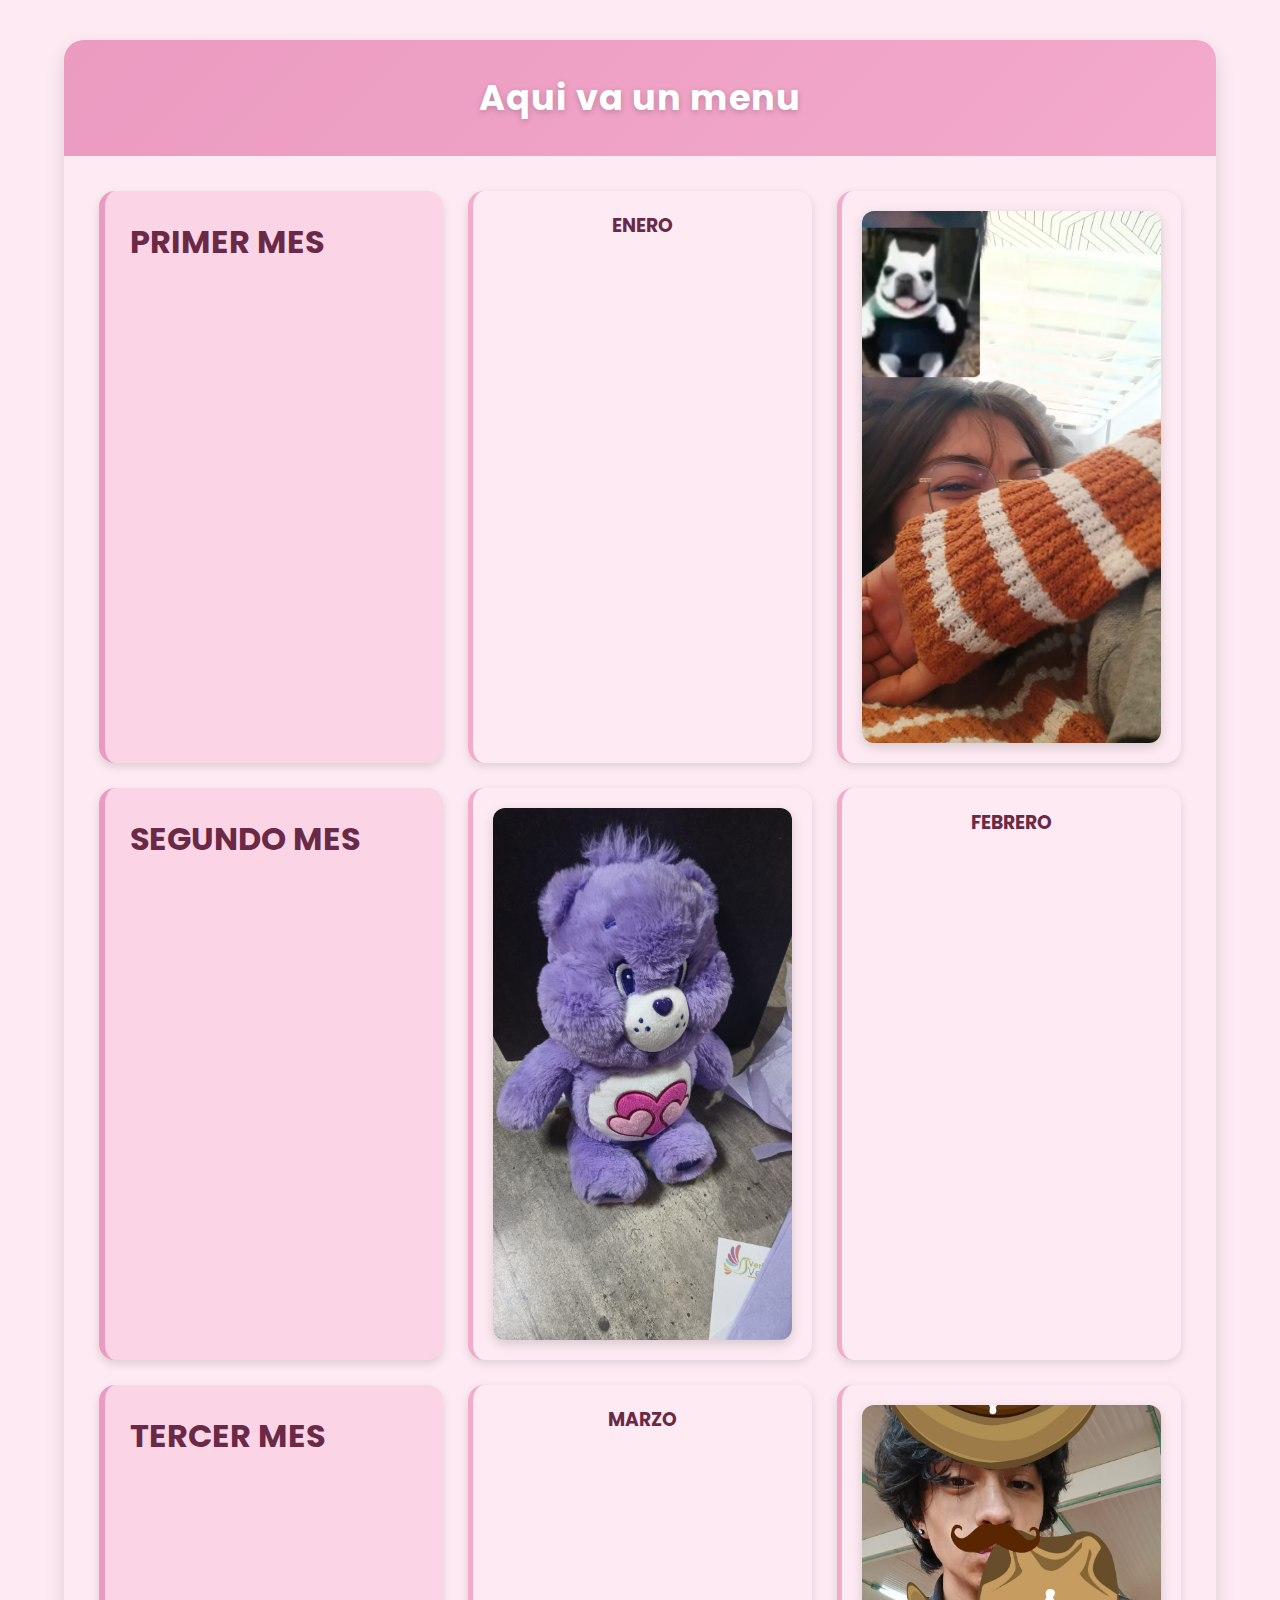
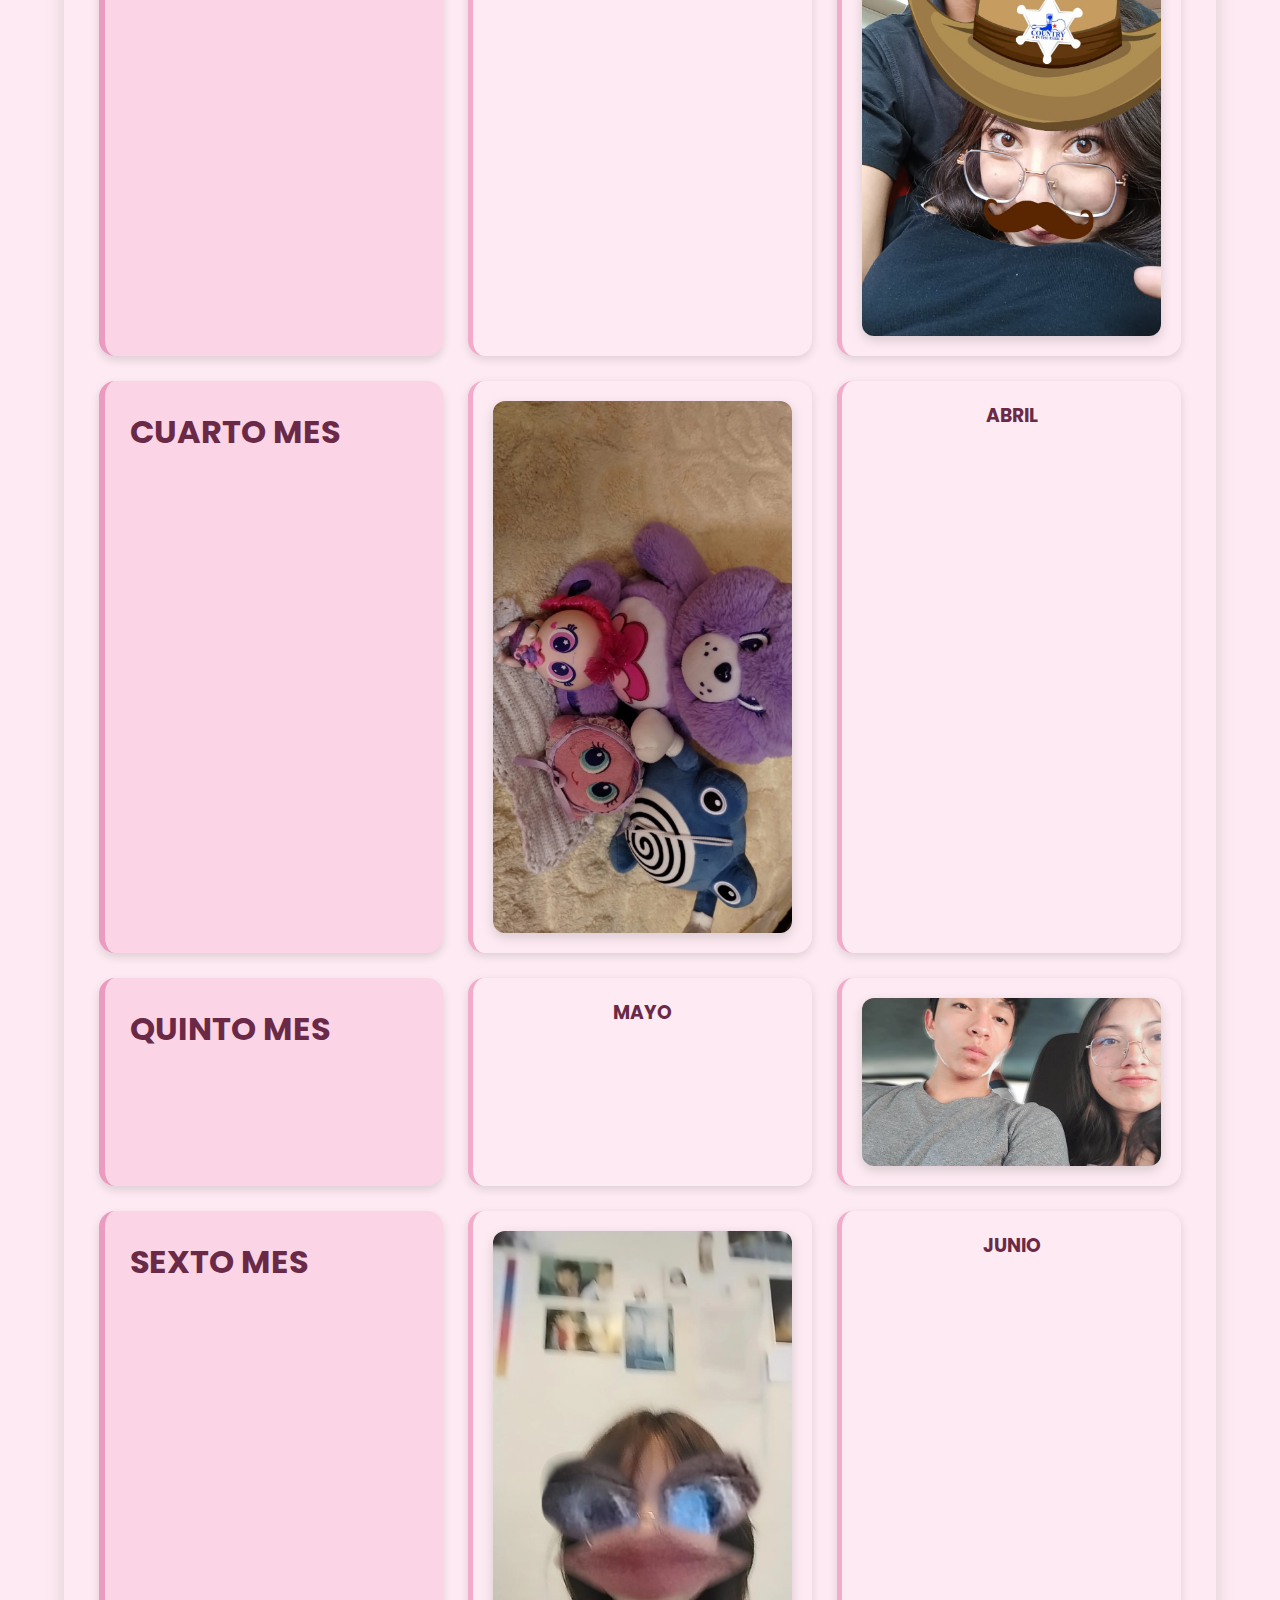
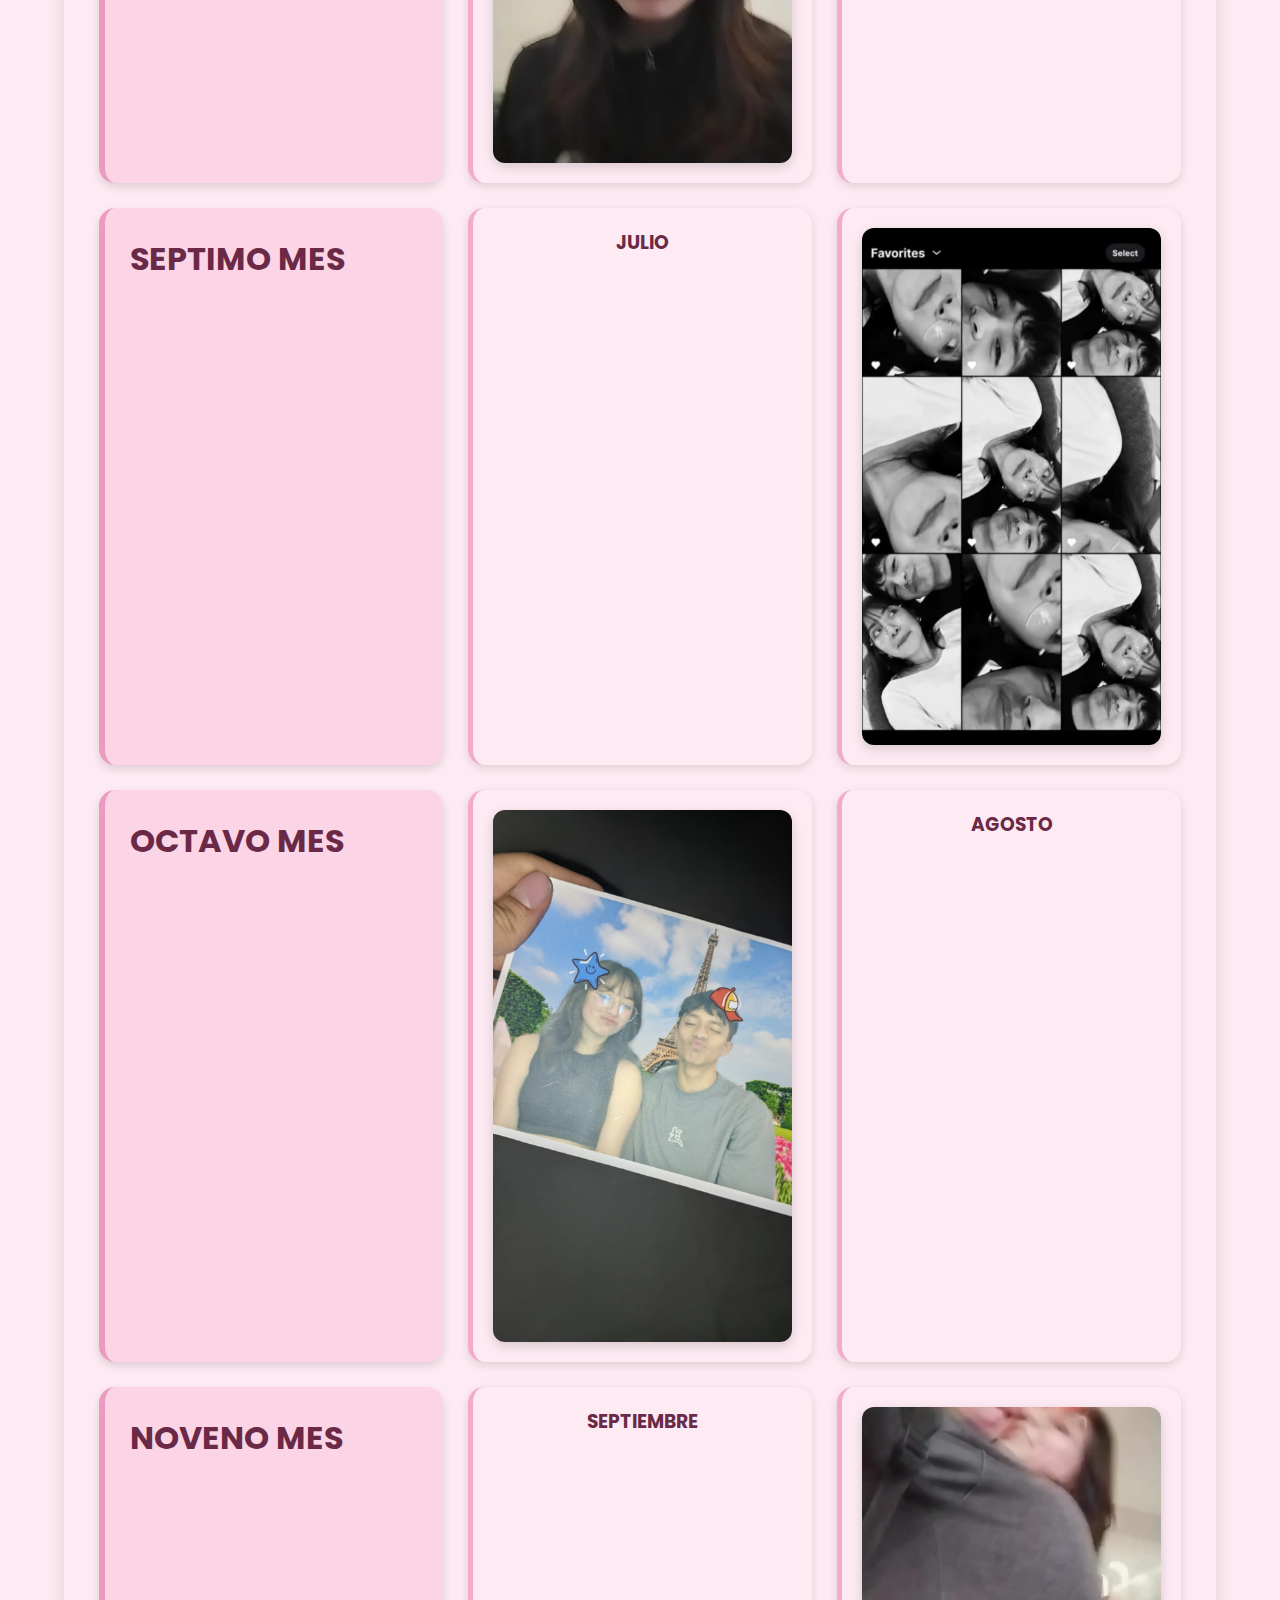
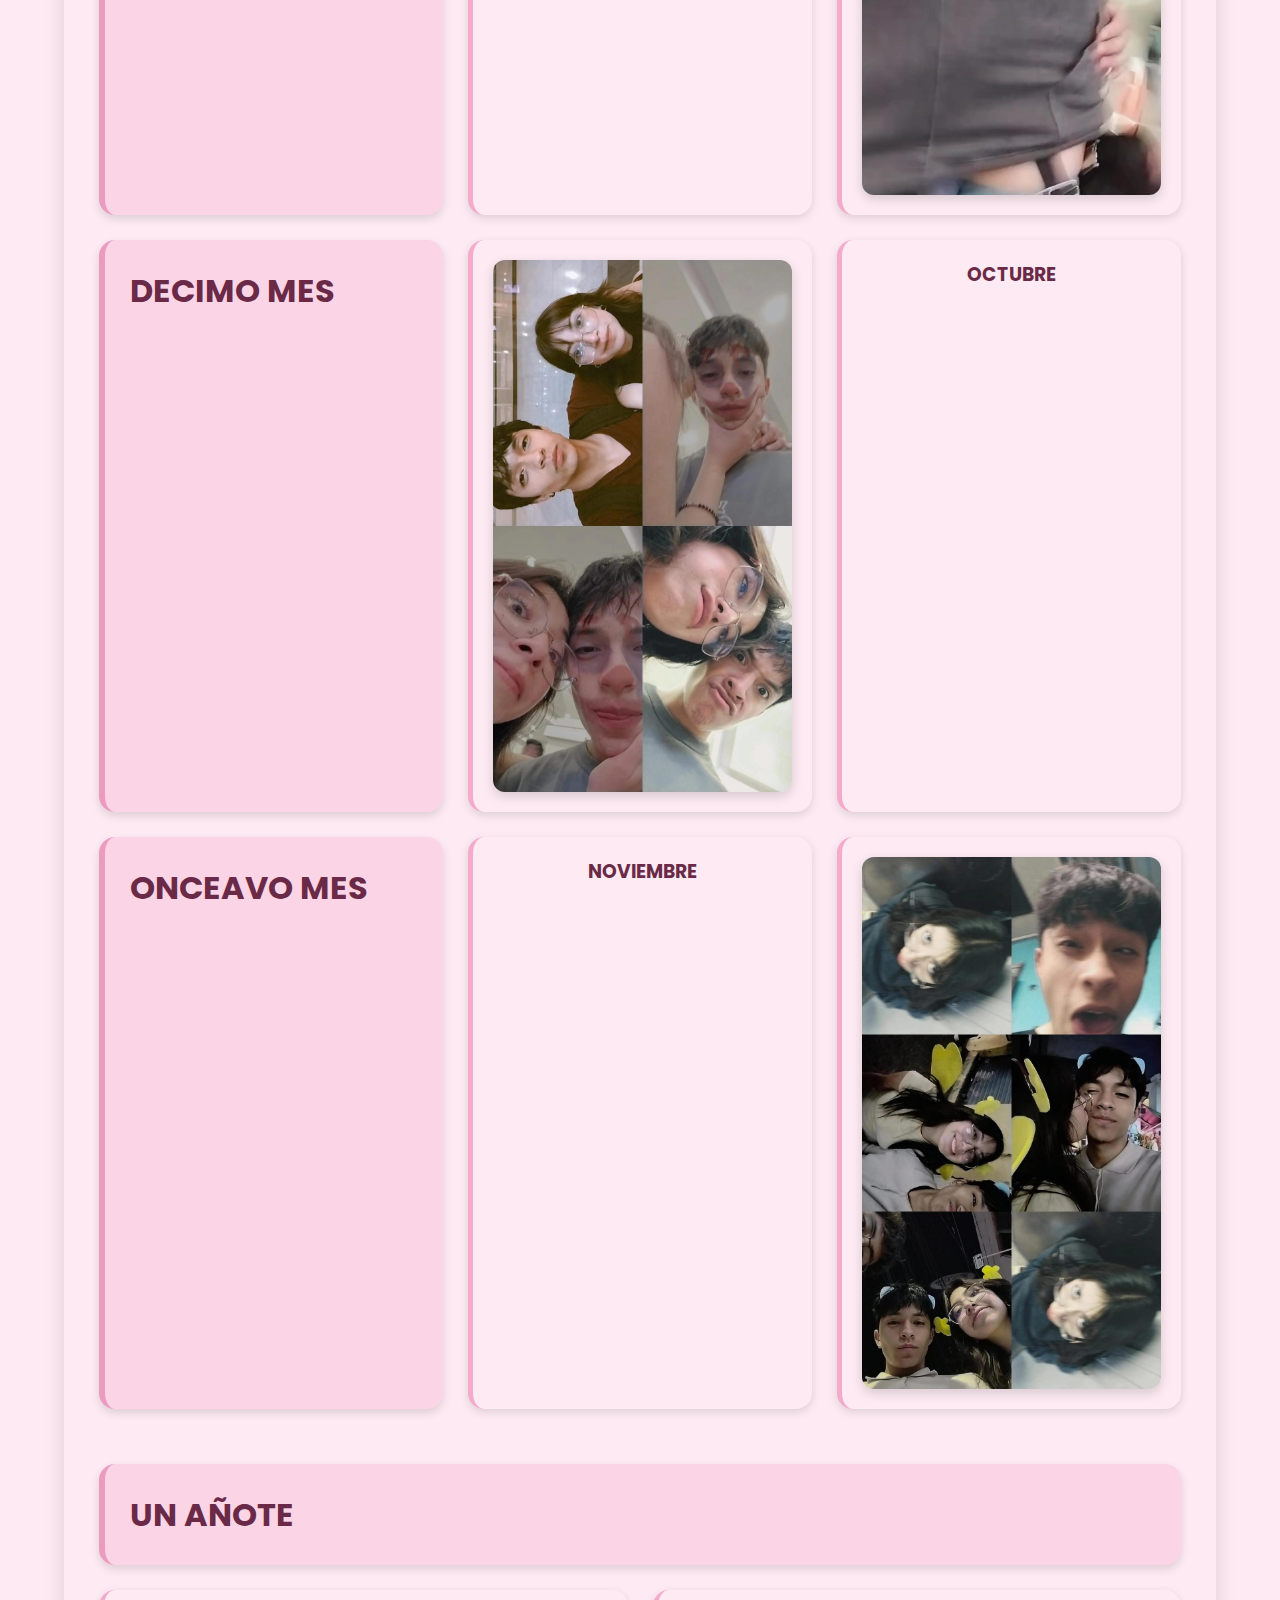
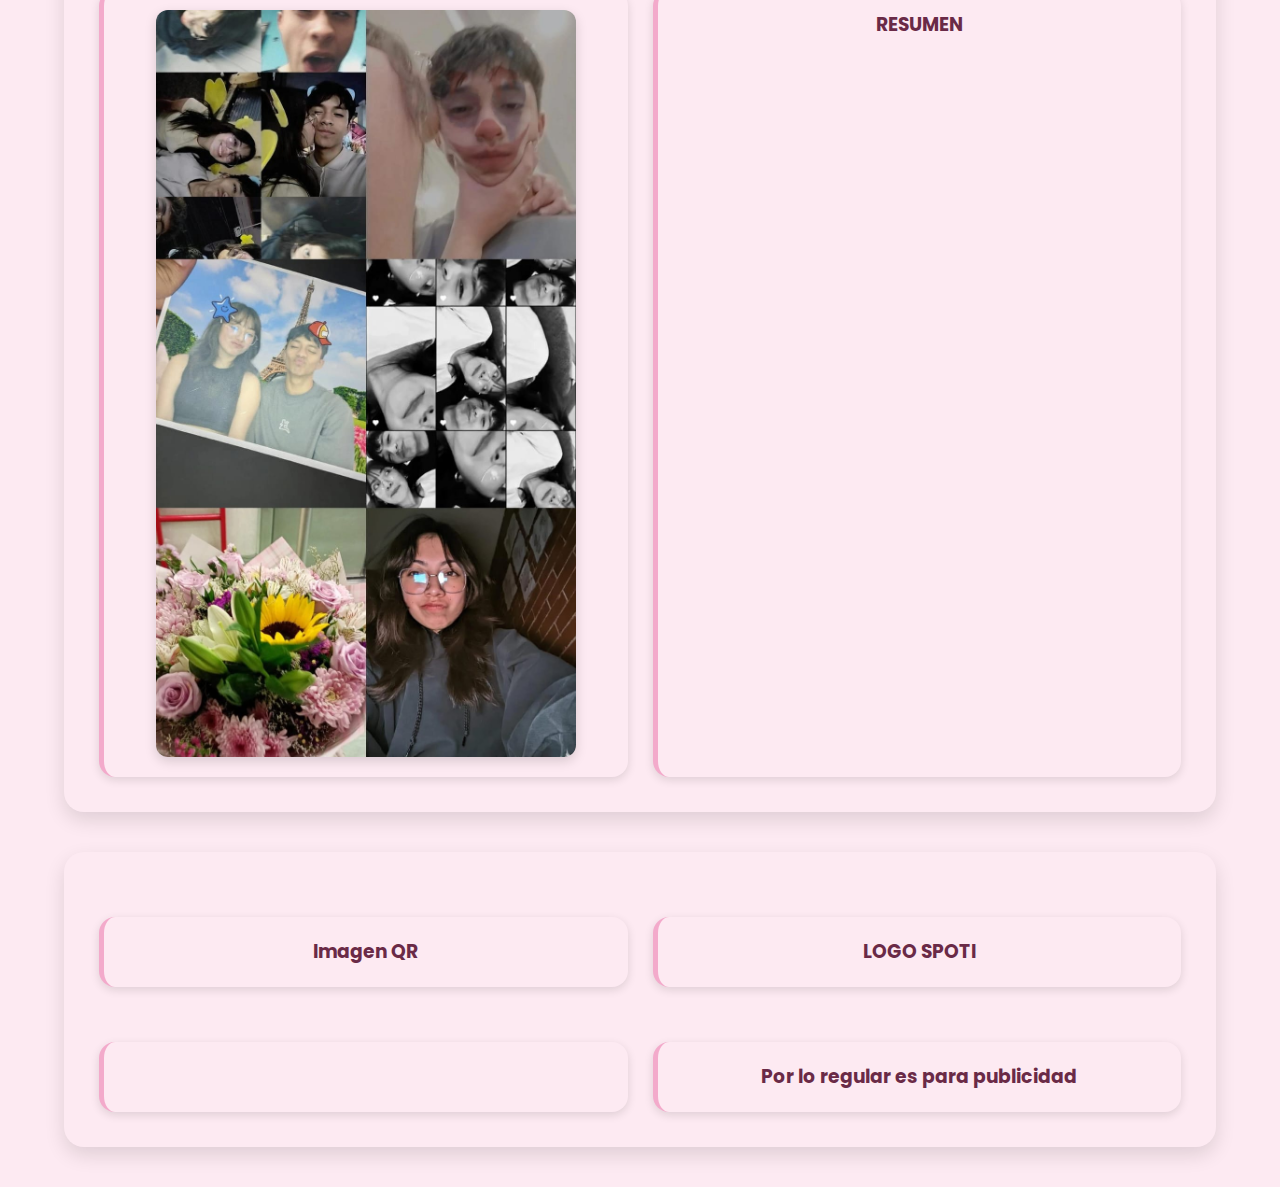
<file: varazte.html>
<!DOCTYPE html>
<html lang="en">
<head>
    <meta charset="UTF-8">
    <meta name="viewport" content="width=device-width, initial-scale=1.0">
    <title>Estructura basica</title>
    <link rel="stylesheet" href="./CSS/stylenovios.css">
   <link href="https://fonts.googleapis.com/css2?family=Poppins:wght@400;600;700&family=Nunito:wght@300;400;600&display=swap" rel="stylesheet">

</head>
<body>
    <div class="main-container">
        <div class="container-header">
            <header>
                <nav><h1>Aqui va un menu</h1></nav>
            </header>
        </div>

        <div class="container-body">


        <!-- PRIMER MES -->    
            <section>
                <h1>PRIMER MES</h1>
            </section>

            <aside class="izq">
                <h3>ENERO</h3>
            </aside>

            <aside class="der"><h3>
                <h3><img src="./IMG/ENERO.jpg" alt="ENERO" class="img"></h3>
            </aside>

        <!-- SEGUNDO MES -->       
            <section>
                <h1>SEGUNDO MES</h1>
            </section>
            <aside class="izq">
                <h3><img src="./IMG/FEBRERO.jpg" alt="FEBRERO" class="img"></h3>
            </aside>

            <aside class="der"><h3>
                <h3>FEBRERO</h3>
            </aside>

         <!-- TERCER MES -->       
            <section>
                <h1>TERCER MES</h1>
            </section>
            <aside class="izq">
                <h3>MARZO</h3>
            </aside>

            <aside class="der"><h3>
                <h3><img src="./IMG/MARZO.jpg" alt="MARZO" class="img"></h3>
            </aside>
            
        <!-- CUARTO MES -->       
            <section>
                <h1>CUARTO MES</h1>
            </section>
            <aside class="izq">
                <h3><img src="./IMG/ABRIL.jpg" alt="ABRIL" class="img"></h3>
            </aside>

            <aside class="der"><h3>
                <h3>ABRIL</h3>
            </aside>
            
        <!-- QUINTO MES -->       
            <section>
                <h1>QUINTO MES</h1>
            </section>
            <aside class="izq">
                <h3>MAYO</h3>
            </aside>

            <aside class="der"><h3>
                <h3><img src="./IMG/MAYO.jpg" alt="MAYO" class="hr_img"></h3>
            </aside>
            
        <!-- SEIS MESES -->       
            <section>
                <h1>SEXTO MES</h1>
            </section>
            <aside class="izq">
                <h3><img src="./IMG/JUNIO.jpg" alt="JUNIO" class="img"></h3>
            </aside>

            <aside class="der"><h3>
                <h3>JUNIO</h3>
            </aside>

        <!-- SIETE MESES -->       
            <section>
                <h1>SEPTIMO MES</h1>
            </section>
            <aside class="izq">
                <h3>JULIO</h3>
            </aside>

            <aside class="der"><h3>
                <h3><img src="./IMG/JULIO.jpg" alt="JUlIO" class="img"></h3>
            </aside>    

        <!-- OCHO MESES -->       
            <section>
                <h1>OCTAVO MES</h1>
            </section>
            <aside class="izq">
                <h3><img src="./IMG/AGOSTO.jpg" alt="AGOSTO" class="img"></h3>
            </aside>

            <aside class="der"><h3>
                <h3>AGOSTO</h3>
            </aside>        

        <!-- NUEVE MESES -->       
            <section>
                <h1>NOVENO MES</h1>
            </section>
            <aside class="izq">
                <h3>SEPTIEMBRE</h3>
            </aside>

            <aside class="der"><h3>
                <h3><img src="./IMG/SEPTIEMBRE.jpg" alt="SEPTIEMBRE" class="img"></h3>
            </aside>
            
        <!-- DIEZ MESES -->       
            <section>
                <h1>DECIMO MES</h1>
            </section>
            <aside class="izq">
                <h3><img src="./IMG/OCTUBRE.jpg" alt="OCTUBRE" class="img"></h3>
            </aside>

            <aside class="der"><h3>
                <h3>OCTUBRE</h3>
            </aside>
            
        <!-- ONCE MESES -->       
            <section>
                <h1>ONCEAVO MES</h1>
            </section>
            <aside class="izq">
                <h3>NOVIEMBRE</h3>
            </aside>

            <aside class="der"><h3>
                <h3><img src="./IMG/NOVIEMBRE.jpg" alt="NOVIEMBRE" class="img"></h3>
            </aside>        

        <!-- DOCE MESES -->       
            <div class="mes12-layout">
            <section>
                <h1>UN AÑOTE</h1>
            </section>
            <aside class="izq">
                <h3><img src="./IMG/UN_AÑOTE.jpg" alt="UN_AÑOTE" class="img_año"></h3>     
            </aside>

            <aside class="der"><h3>
                <h3>RESUMEN</h3>
            </aside>    
            </div>

        </div>
    </div>
    <div class="main-container">

        <div class="container-body">


        <!-- SPOTIFY --> 
          <div class="mes12-layout">   
            <aside class="izq">
                <h3>Imagen QR</h3>
            </aside>

            <aside class="der"><h3>
                <h3>LOGO SPOTI</h3>
            </aside>
            </div>

        <!-- exp --> 
          <div class="mes12-layout">   
            <aside class="izq">
                <h3></h3>
            </aside>

            <aside class="der"><h3>
                <h3>Por lo regular es para publicidad</h3>
            </aside>
            </div>    
        </div>
    </div>
</body>
</html>
</file>
<file: CSS/stylenovios.css>
/* =============== IMÁGENES ================= */

img, .img, .img_año, .hr_img {
    width: 100%;
    height: auto;
    display: block;
    margin: 0 auto;
    border-radius: 12px;
    box-shadow: 0 4px 12px rgba(0,0,0,0.15);
    object-fit: cover;
    max-width: 500px;
}

/* imágenes horizontales */
.hr_img {
    max-width: 450px;
}

/* imágenes verticales especiales */
.img_año {
    max-width: 420px;
}

/* ============================================ */

h3 {
    text-align: center;
}

h1, h2, h3 {
    font-family: 'Poppins', sans-serif;
}

p, section, aside, h4, h5 {
    font-family: 'Nunito', sans-serif;
}

:root {
    --c1-dark: #eb9ac0;
    --c2-midDark: #f3aacb;
    --c3-medium: #f7bfd8;
    --c4-light: #fbd5e5;
    --c5-lighter: #fdeaf2;

    --shadow: rgba(0,0,0,0.12);
}

* {
    margin: 0;
    padding: 0;
    box-sizing: border-box;
    font-family: "Poppins", sans-serif;
}

body {
    background: var(--c5-lighter);
    color: #6a2a47;
    line-height: 1.6;
}

/* CONTENEDOR GENERAL */
.main-container {
    width: 90%;
    margin: 40px auto;
    background: var(--c5-lighter);
    border-radius: 20px;
    box-shadow: 0 8px 20px var(--shadow);
    overflow: hidden;
    animation: fadeIn 1.4s ease;
}

/* HEADER */
.container-header {
    background: linear-gradient(135deg, var(--c1-dark), var(--c2-midDark));
    padding: 30px;
}

nav h1 {
    text-align: center;
    font-size: 2.2rem;
    color: white;
    letter-spacing: 1px;
    text-shadow: 0 2px 6px rgba(0,0,0,0.2);
    transition: transform .3s ease;
}

nav h1:hover {
    transform: scale(1.05);
}

/* CUERPO */
.container-body {
    display: grid;
    grid-template-columns: 1fr 1fr 1fr;
    gap: 25px;
    padding: 35px;
}

/* Secciones */
section {
    background: var(--c4-light);
    padding: 25px;
    border-left: 6px solid var(--c1-dark);
    border-radius: 16px;
    box-shadow: 0 4px 10px var(--shadow);
}

/* ESPECIAL MES 12 */
.mes12-layout {
    grid-column: 1 / 4;
    display: grid;
    grid-template-columns: 1fr 1fr;
    gap: 25px;
    margin-top: 30px;
}

.mes12-layout section {
    grid-column: 1 / 3;
}

/* ASIDES */
aside {
    background: var(--c5-lighter);
    padding: 20px;
    border-left: 5px solid var(--c2-midDark);
    border-radius: 16px;
    box-shadow: 0 3px 10px var(--shadow);
    transition: transform .3s ease, box-shadow .3s ease;
}

aside:hover {
    transform: translateY(-6px);
    box-shadow: 0 8px 18px var(--shadow);
}

/* FOOTER */
.container-footer {
    background: var(--c3-medium);
    padding: 25px;
    text-align: center;
}

.container-footer h3 {
    color: #6a2a47;
    font-weight: 600;
}

/* Animación */
@keyframes fadeIn {
    from { opacity: 0; transform: translateY(30px); }
    to { opacity: 1; transform: translateY(0); }
}

/* ============= RESPONSIVE ============= */

@media (max-width: 900px) {
    .container-body {
        grid-template-columns: 1fr;
    }

    .mes12-layout {
        grid-template-columns: 1fr;
    }

    .mes12-layout section {
        grid-column: 1 / 2;
    }

    nav h1 {
        font-size: 1.7rem;
    }

    img, .img, .img_año, .hr_img {
        max-width: 100%;
    }
}
</file>
